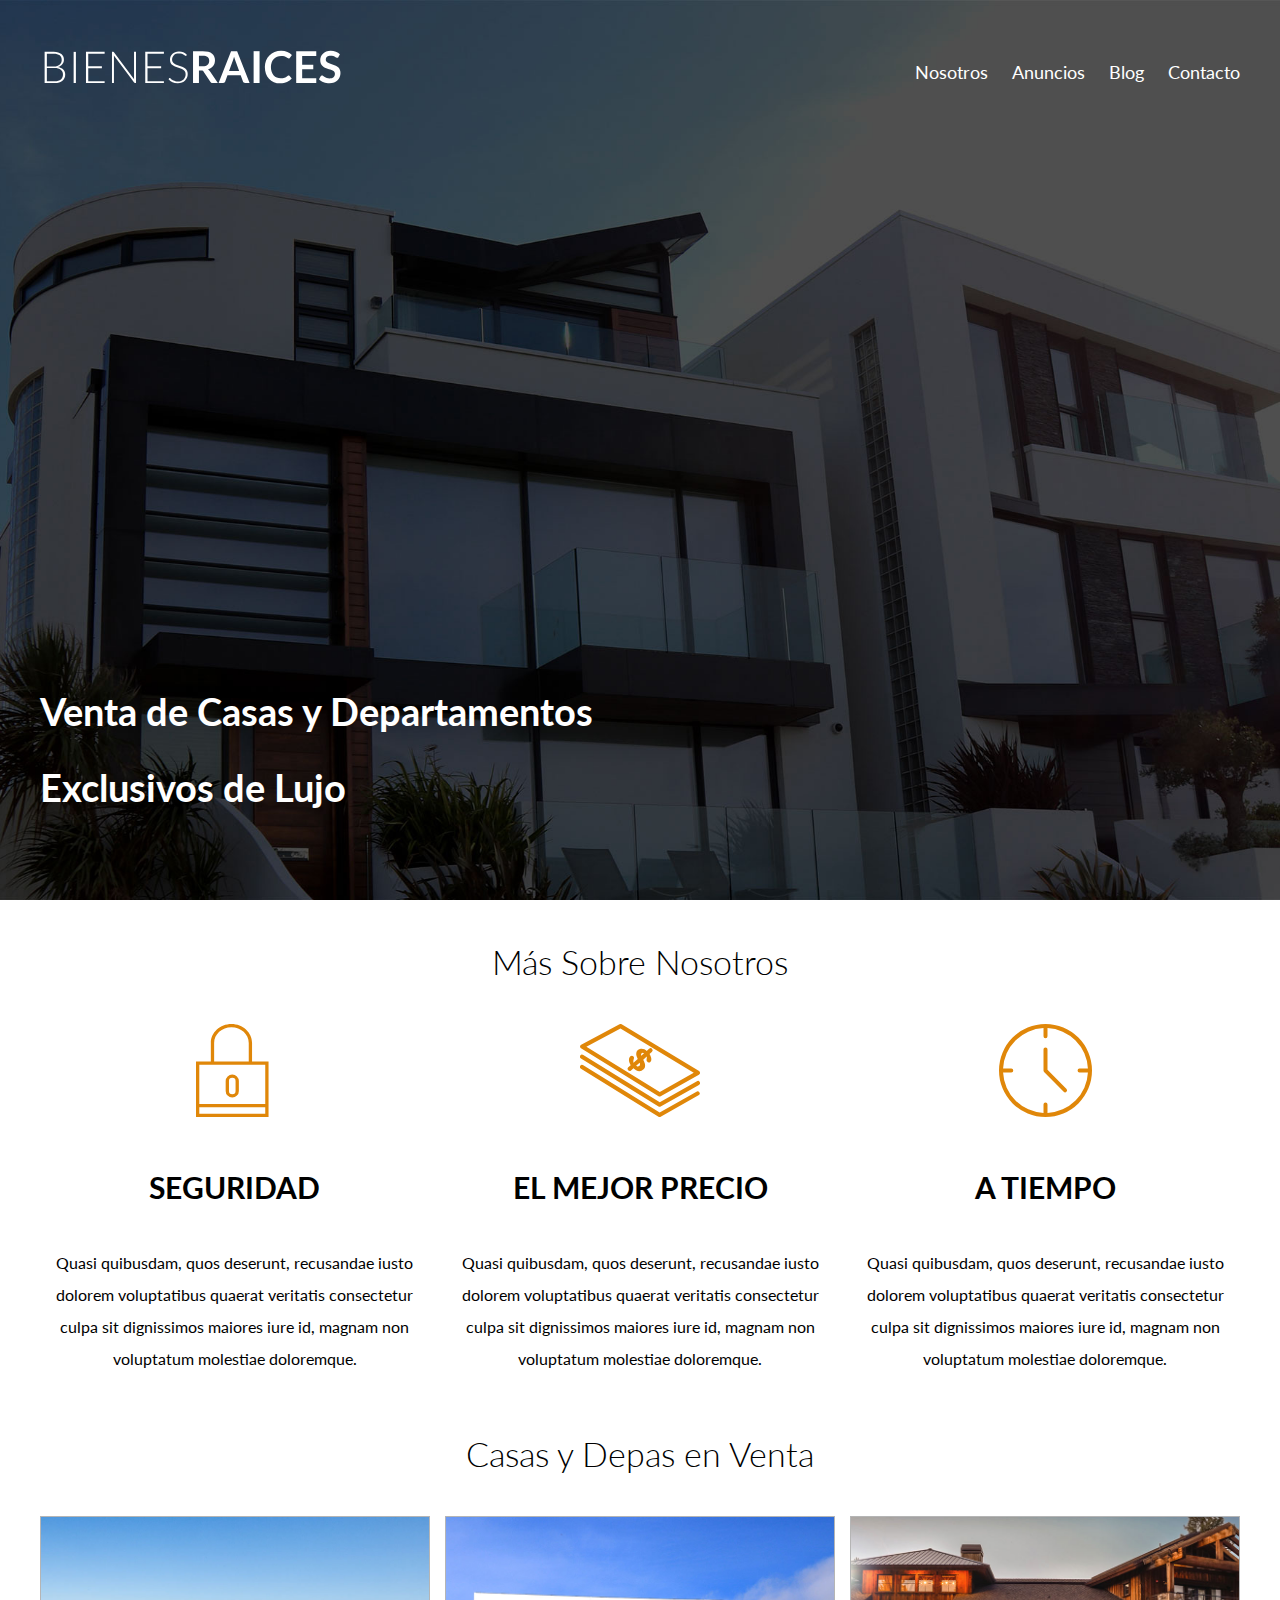
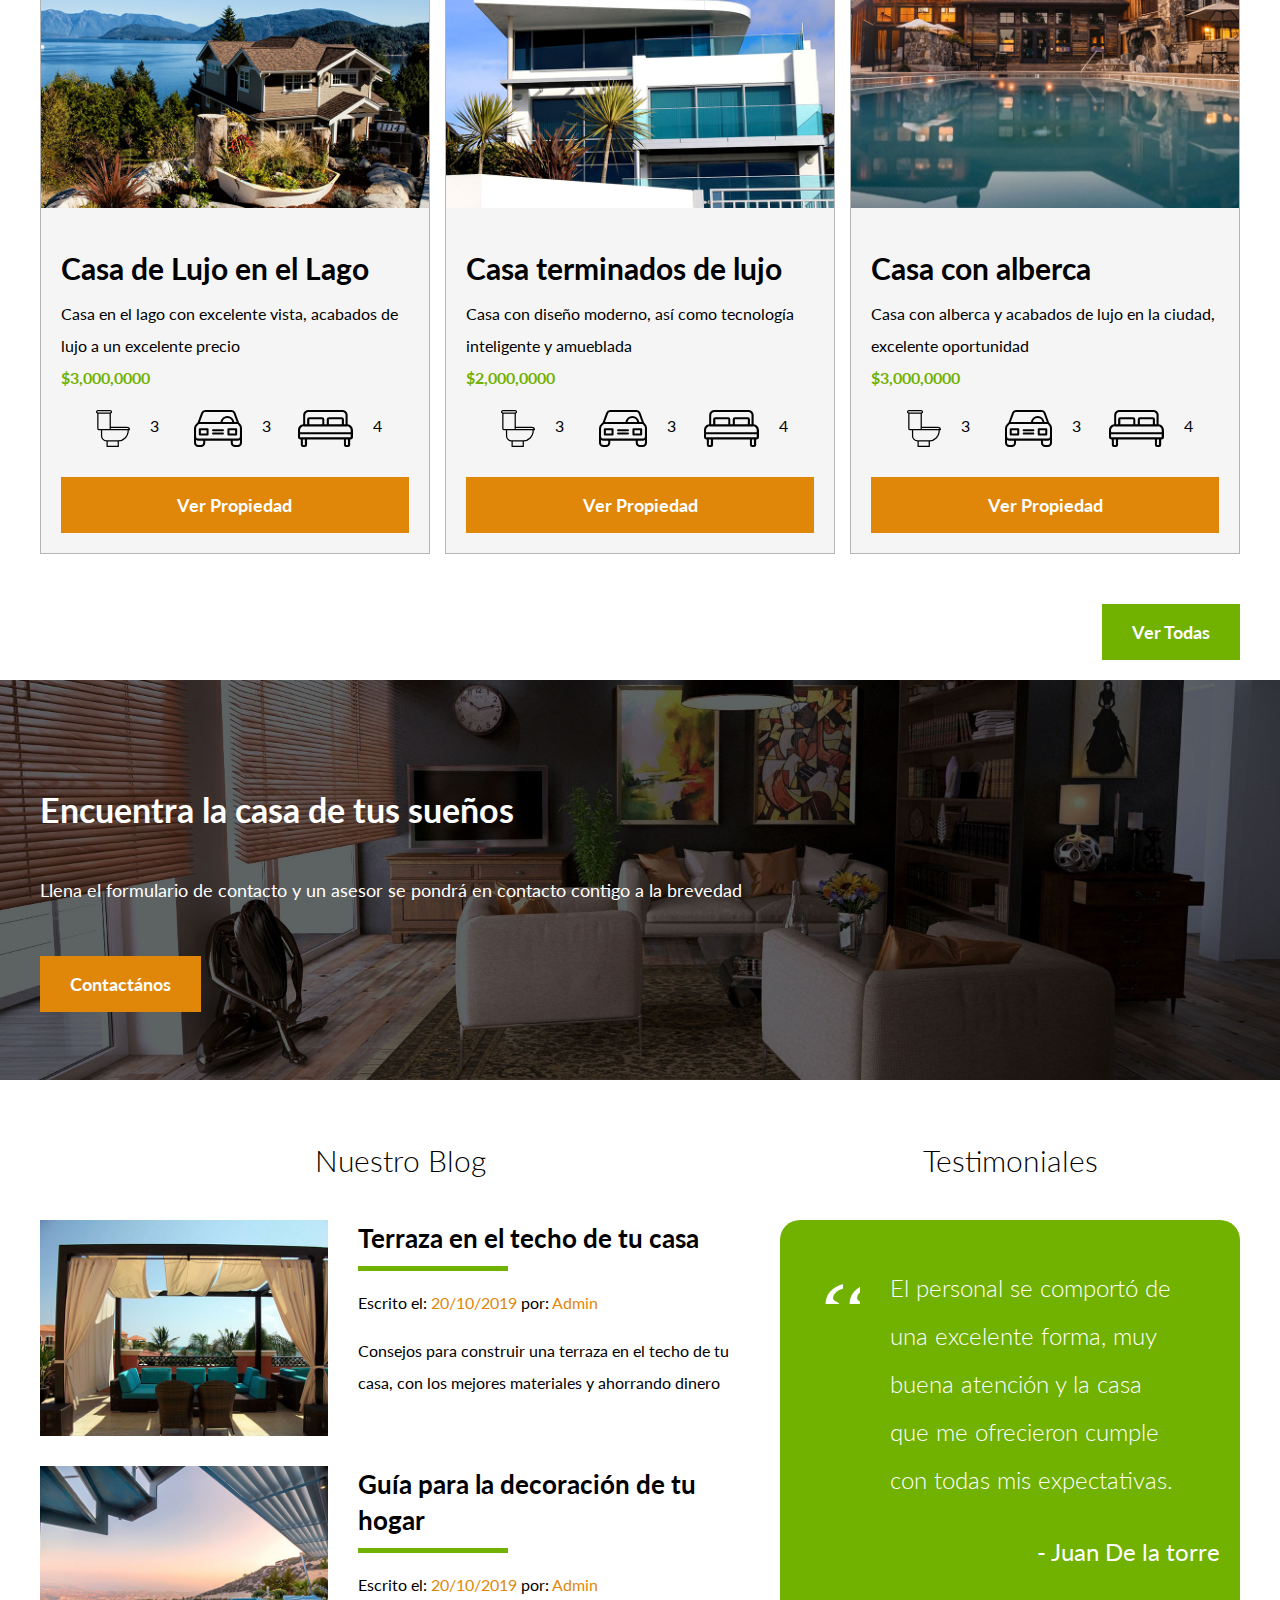
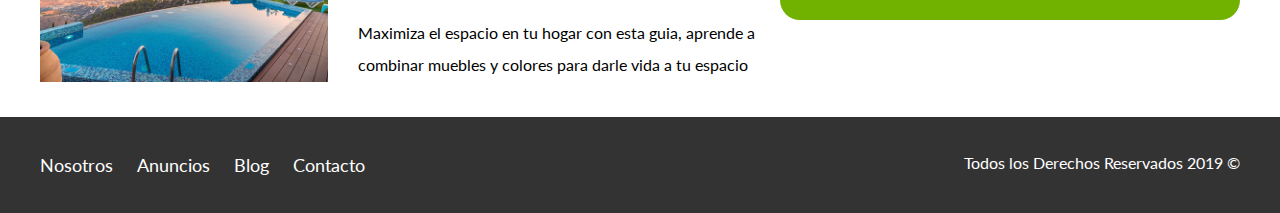
<file: index.html>
<!DOCTYPE html>
<html lang="en">
<head>
    <meta charset="UTF-8">
    <meta name="viewport" content="width=device-width, initial-scale=1.0">
    <meta http-equiv="X-UA-Compatible" content="ie=edge">
    <title>Bienes Raices</title>
    <link href="https://fonts.googleapis.com/css?family=Lato:300,400,700,900" rel="stylesheet">
    <link rel="stylesheet" href="css/normalize.css">
    <link rel="stylesheet" href="css/styles.css">
</head>
<body>

    <header class="site-header inicio">
        <div class="contenedor contenido-header">
            <div class="barra">
                <a href="/">
                    <img src="img/logo.svg" alt="Logotipo de Bienes Raices">
                </a>

                <div class="mobile-menu">
                    <a href="#navegacion">
                        <img src="img/barras.svg" alt="Icono Menu">
                    </a>
                </div>

                <nav id="navegacion" class="navegacion">
                    <a href="nosotros.html">Nosotros</a>
                    <a href="anuncios.html">Anuncios</a>
                    <a href="blog.html">Blog</a>
                    <a href="contacto.html">Contacto</a>
                </nav>
            </div>
            <h1>Venta de Casas y Departamentos Exclusivos de Lujo</h1>
        </div> <!-- contenedor -->
    </header>

    <section class="contenedor seccion">
        <h2 class="fw-300 centrar-texto">Más Sobre Nosotros</h2>

        <div class="iconos-nosotros">
            <div class="icono">
                <img src="img/icono1.svg" alt="Icono Seguridad">
                <h3>Seguridad</h3>
                <p>Quasi quibusdam, quos deserunt, recusandae iusto dolorem voluptatibus quaerat veritatis consectetur culpa sit dignissimos maiores iure id, magnam non voluptatum molestiae doloremque.</p>
            </div>

            <div class="icono">
                <img src="img/icono2.svg" alt="Icono Mejor Precio">
                <h3>El Mejor Precio</h3>
                <p>Quasi quibusdam, quos deserunt, recusandae iusto dolorem voluptatibus quaerat veritatis consectetur culpa sit dignissimos maiores iure id, magnam non voluptatum molestiae doloremque.</p>
            </div>

            <div class="icono">
                <img src="img/icono3.svg" alt="Icono a Tiempo">
                <h3>A Tiempo</h3>
                <p>Quasi quibusdam, quos deserunt, recusandae iusto dolorem voluptatibus quaerat veritatis consectetur culpa sit dignissimos maiores iure id, magnam non voluptatum molestiae doloremque.</p>
            </div>
        </div>
    </section>

    <main class="seccion contenedor">
        <h2 class="fw-300 centrar-texto">Casas y Depas en Venta</h2>

        <div class="contenedor-anuncios">
            <div class="anuncio">
                <img src="img/anuncio1.jpg" alt="Anuncio casa en el lago">
                <div class="contenido-anuncio">
                    <h3>Casa de Lujo en el Lago</h3>
                    <p>Casa en el lago con excelente vista, acabados de lujo a un excelente precio</p>
                    <p class="precio">$3,000,0000</p>

                    <ul class="iconos-caracteristicas">
                        <li>
                            <img src="img/icono_wc.svg" alt="icono wc">
                            <p>3</p>
                        </li>
                        <li>
                            <img src="img/icono_estacionamiento.svg" alt="icono autos">
                            <p>3</p>
                        </li>
                        <li>
                            <img src="img/icono_dormitorio.svg" alt="icono habitaciones">
                            <p>4</p>
                        </li>
                    </ul>


                    <a href="anuncio.html" class="boton boton-amarillo d-block">Ver Propiedad</a>
                </div>
            </div>

            <div class="anuncio">
                <img src="img/anuncio2.jpg" alt="Anuncio casa de lujo">
                <div class="contenido-anuncio">
                    <h3>Casa terminados de lujo</h3>
                    <p>Casa con diseño moderno, así como tecnología inteligente y amueblada</p>
                    <p class="precio">$2,000,0000</p>
                    <ul class="iconos-caracteristicas">
                        <li>
                            <img src="img/icono_wc.svg" alt="icono wc">
                            <p>3</p>
                        </li>
                        <li>
                            <img src="img/icono_estacionamiento.svg" alt="icono autos">
                            <p>3</p>
                        </li>
                        <li>
                            <img src="img/icono_dormitorio.svg" alt="icono habitaciones">
                            <p>4</p>
                        </li>
                    </ul>

                    <a href="anuncio.html" class="boton boton-amarillo d-block">Ver Propiedad</a>
                </div>
            </div>

            <div class="anuncio">
                <img src="img/anuncio3.jpg" alt="Anuncio casa con alberca">
                <div class="contenido-anuncio">
                    <h3>Casa con alberca</h3>
                    <p>Casa con alberca y acabados de lujo en la ciudad, excelente oportunidad</p>
                    <p class="precio">$3,000,0000</p>
                    <ul class="iconos-caracteristicas">
                        <li>
                            <img src="img/icono_wc.svg" alt="icono wc">
                            <p>3</p>
                        </li>
                        <li>
                            <img src="img/icono_estacionamiento.svg" alt="icono autos">
                            <p>3</p>
                        </li>
                        <li>
                            <img src="img/icono_dormitorio.svg" alt="icono habitaciones">
                            <p>4</p>
                        </li>
                    </ul>

                    <a href="anuncio.html" class="boton boton-amarillo d-block">Ver Propiedad</a>
                </div>
            </div>
        </div>

        <div class="ver-todas">
            <a href="anuncios.html" class="boton boton-verde">Ver Todas</a>
        </div>
    </main>

    <section class="imagen-contacto">
        <div class="contenedor contenido-contacto">
            <h2>Encuentra la casa de tus sueños</h2>
            <p>Llena el formulario de contacto y un asesor se pondrá en contacto contigo a la brevedad</p>
            <a href="contacto.html" class="boton boton-amarillo">Contactános</a>
        </div>
    </section>

    <div class="seccion-inferior contenedor seccion">
        <section class="blog">
            <h3 class="centrar-texto fw-300">Nuestro Blog</h3>

            <article class="entrada-blog">
                <div class="imagen">
                    <img src="img/blog1.jpg" alt="Entrada de blog">
                </div>
                <div class="texto-entrada">
                    <a href="entrada.html">
                        <h4>Terraza  en el techo de tu casa</h4>
                    </a>
                    <p>Escrito el: <span> 20/10/2019 </span> por: <span> Admin </span> </p>
                    <p>Consejos para construir una terraza en el techo de tu casa, con los mejores materiales y ahorrando dinero</p>
                </div>
            </article>

            <article class="entrada-blog">
                <div class="imagen">
                    <img src="img/blog2.jpg" alt="Entrada de blog">
                </div>
                <div class="texto-entrada">
                    <a href="entrada.html">
                        <h4>Guía para la decoración de tu hogar</h4>
                    </a>
                    <p>Escrito el: <span> 20/10/2019 </span> por: <span> Admin </span> </p>
                    <p>Maximiza el espacio en tu hogar con esta guia, aprende a combinar muebles y colores para darle vida a tu espacio</p>
                </div>
            </article>
        </section>

        <section class="testimoniales">
            <h3 class="centrar-texto fw-300">Testimoniales</h3>
            <div class="testimonial">
                
                <blockquote>
                    El personal se comportó de una excelente forma, muy buena atención y la casa que me ofrecieron cumple con todas mis expectativas.
                </blockquote>
                <p>- Juan De la torre</p>
            </div>
        </section>

    </div>

    <footer class="site-footer seccion">
        <div class="contenedor contenedor-footer">
            <nav class="navegacion">
                <a href="nosotros.html">Nosotros</a>
                <a href="anuncios.html">Anuncios</a>
                <a href="blog.html">Blog</a>
                <a href="contacto.html">Contacto</a>
            </nav>
            <p class="copyright">Todos los Derechos Reservados 2019 &copy; </p>
        </div>
    </footer>
</body>
</html>
</file>
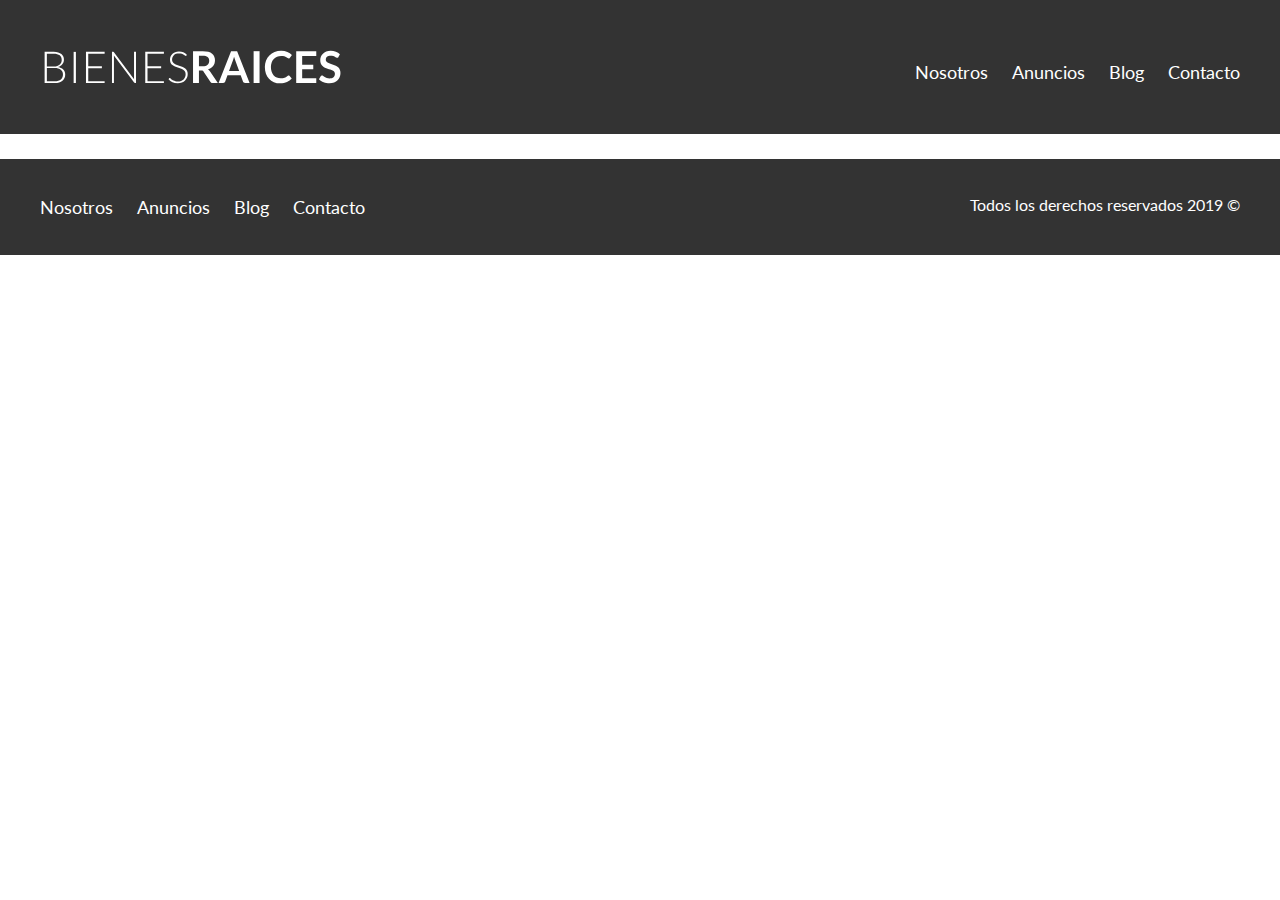
<file: anuncio.html>
<!DOCTYPE html>
<html lang="es">

<head>
    <meta charset="UTF-8">
    <meta name="viewport" content="width=device-width, initial-scale=1.0">
    <meta http-equiv="X-UA-Compatible" content="ie=edge">
    <title>Bienes Raices</title>
    <link href="https://fonts.googleapis.com/css?family=Lato:300,400,700,900" rel="stylesheet">
    <link rel="stylesheet" href="css/normalize.css">
    <link rel="stylesheet" href="css/style.css">
</head>

<body>

    <header class="site-header">
        <div class="contenedor contenido-header">
            <div class="barra">
                <a href="/">
                    <img src="img/logo.svg" alt="logo">
                </a>
                <nav class="navegacion">
                    <a href="nosotros.html">Nosotros</a>
                    <a href="anuncios.html">Anuncios</a>
                    <a href="blog.html">Blog</a>
                    <a href="contacto.html">Contacto</a>
                </nav>
            </div>
         
        </div>
        <!--contenedor-->
    </header>

    <h1 class="fw-300 centrar-texto"></h1>

    <footer class="site-footer seccion">
        <div class="contenedor contenedor-footer">
            <nav class="navegacion">
                <a href="nosotros.html">Nosotros</a>
                <a href="anuncios.html">Anuncios</a>
                <a href="blog.html">Blog</a>
                <a href="contacto.html">Contacto</a>
            </nav>
            <p class="copyright">Todos los derechos reservados 2019 &copy; </p>
        </div>
    </footer>


    
</body>

</html>
</file>
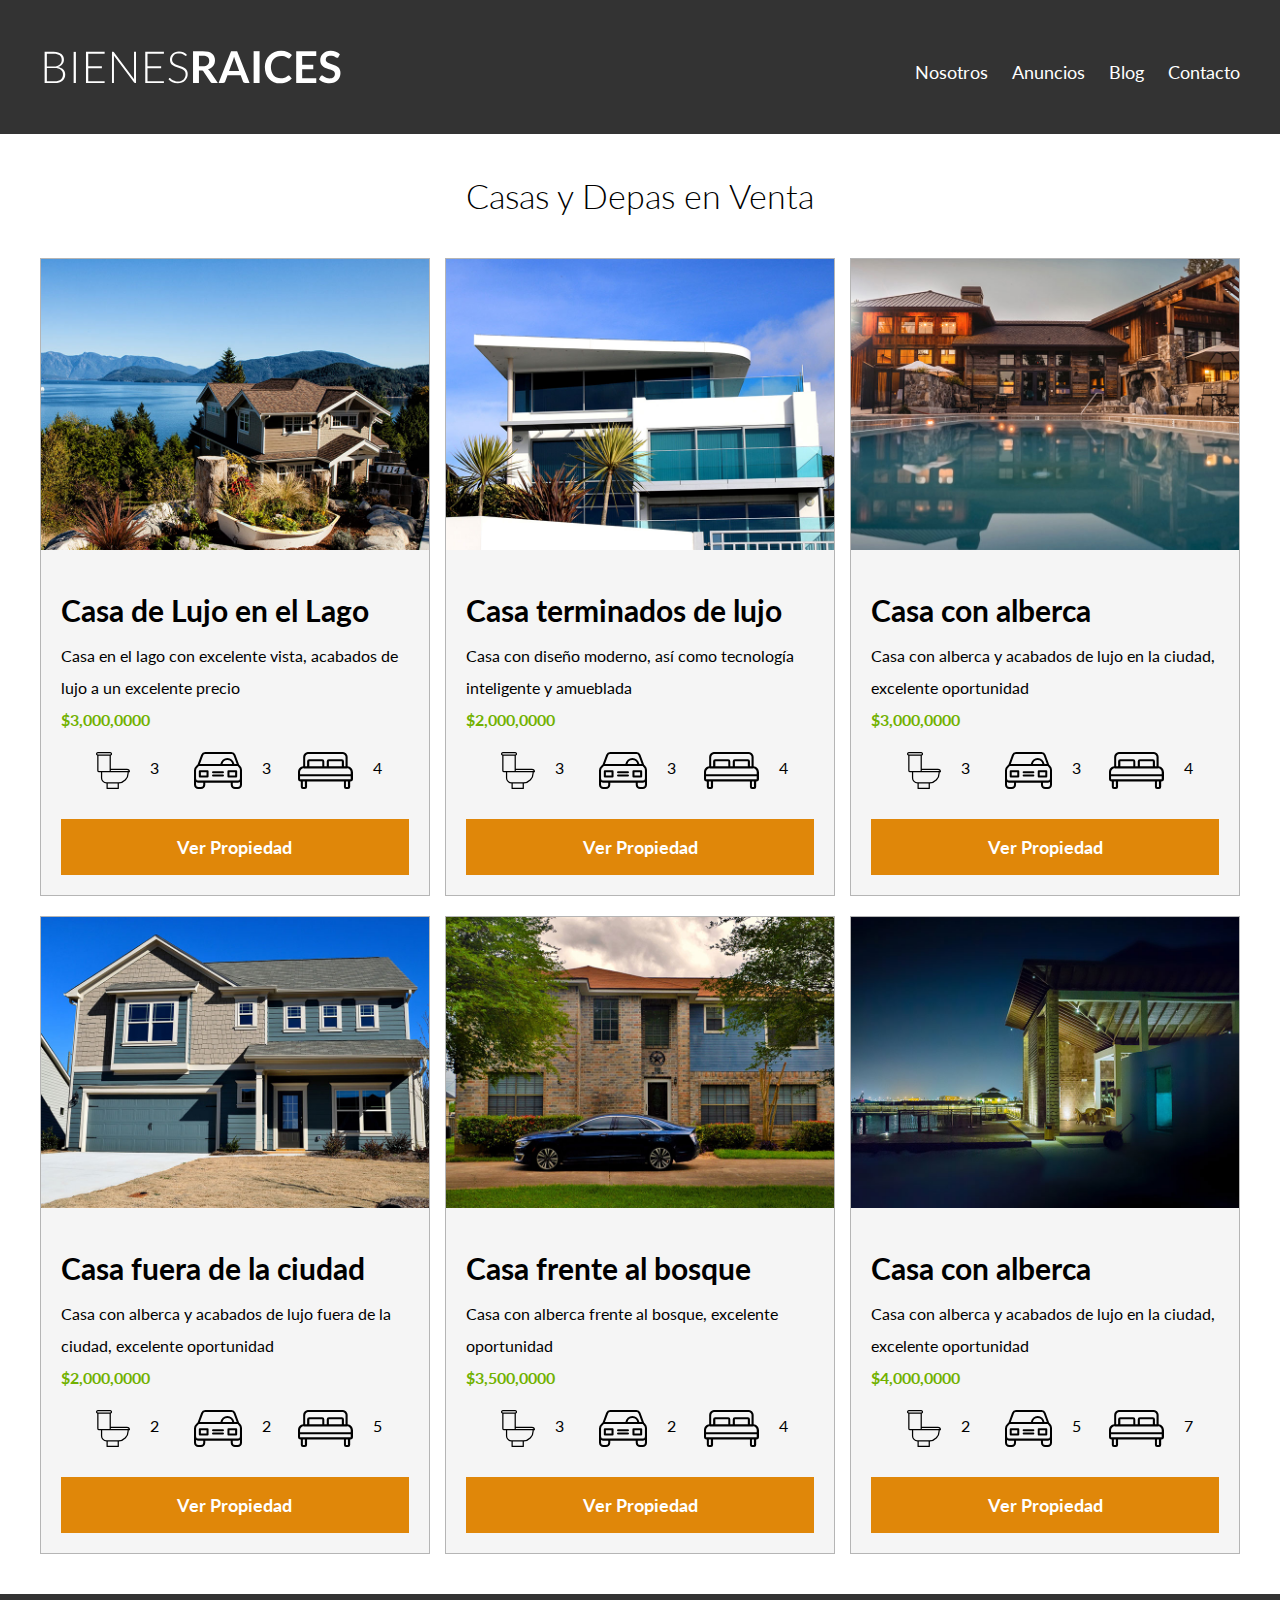
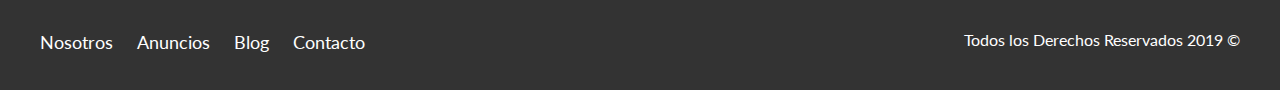
<file: anuncios.html>
<!DOCTYPE html>
<html lang="en">
<head>
    <meta charset="UTF-8">
    <meta name="viewport" content="width=device-width, initial-scale=1.0">
    <meta http-equiv="X-UA-Compatible" content="ie=edge">
    <title>Bienes Raices</title>
    <link href="https://fonts.googleapis.com/css?family=Lato:300,400,700,900" rel="stylesheet">
    <link rel="stylesheet" href="css/normalize.css">
    <link rel="stylesheet" href="css/styles.css">
</head>
<body>

    <header class="site-header">
        <div class="contenedor contenido-header">
            <div class="barra">
                <a href="/">
                    <img src="img/logo.svg" alt="Logotipo de Bienes Raices">
                </a>
                <div class="mobile-menu">
                    <a href="#navegacion">
                        <img src="img/barras.svg" alt="Icono Menu">
                    </a>
                </div>

                <nav id="navegacion" class="navegacion">
                    <a href="nosotros.html">Nosotros</a>
                    <a href="anuncios.html">Anuncios</a>
                    <a href="blog.html">Blog</a>
                    <a href="contacto.html">Contacto</a>
                </nav>
            </div>
        </div> <!-- contenedor -->
    </header>

    <main class="seccion contenedor">
        <h2 class="fw-300 centrar-texto">Casas y Depas en Venta</h2>

        <div class="contenedor-anuncios">
            <div class="anuncio">
                <img src="img/anuncio1.jpg" alt="Anuncio casa en el lago">
                <div class="contenido-anuncio">
                    <h3>Casa de Lujo en el Lago</h3>
                    <p>Casa en el lago con excelente vista, acabados de lujo a un excelente precio</p>
                    <p class="precio">$3,000,0000</p>

                    <ul class="iconos-caracteristicas">
                        <li>
                            <img src="img/icono_wc.svg" alt="icono wc">
                            <p>3</p>
                        </li>
                        <li>
                            <img src="img/icono_estacionamiento.svg" alt="icono autos">
                            <p>3</p>
                        </li>
                        <li>
                            <img src="img/icono_dormitorio.svg" alt="icono habitaciones">
                            <p>4</p>
                        </li>
                    </ul>


                    <a href="anuncio.html" class="boton boton-amarillo d-block">Ver Propiedad</a>
                </div>
            </div>

            <div class="anuncio">
                <img src="img/anuncio2.jpg" alt="Anuncio casa de lujo">
                <div class="contenido-anuncio">
                    <h3>Casa terminados de lujo</h3>
                    <p>Casa con diseño moderno, así como tecnología inteligente y amueblada</p>
                    <p class="precio">$2,000,0000</p>
                    <ul class="iconos-caracteristicas">
                        <li>
                            <img src="img/icono_wc.svg" alt="icono wc">
                            <p>3</p>
                        </li>
                        <li>
                            <img src="img/icono_estacionamiento.svg" alt="icono autos">
                            <p>3</p>
                        </li>
                        <li>
                            <img src="img/icono_dormitorio.svg" alt="icono habitaciones">
                            <p>4</p>
                        </li>
                    </ul>

                    <a href="anuncio.html" class="boton boton-amarillo d-block">Ver Propiedad</a>
                </div>
            </div>

            <div class="anuncio">
                <img src="img/anuncio3.jpg" alt="Anuncio casa con alberca">
                <div class="contenido-anuncio">
                    <h3>Casa con alberca</h3>
                    <p>Casa con alberca y acabados de lujo en la ciudad, excelente oportunidad</p>
                    <p class="precio">$3,000,0000</p>
                    <ul class="iconos-caracteristicas">
                        <li>
                            <img src="img/icono_wc.svg" alt="icono wc">
                            <p>3</p>
                        </li>
                        <li>
                            <img src="img/icono_estacionamiento.svg" alt="icono autos">
                            <p>3</p>
                        </li>
                        <li>
                            <img src="img/icono_dormitorio.svg" alt="icono habitaciones">
                            <p>4</p>
                        </li>
                    </ul>

                    <a href="anuncio.html" class="boton boton-amarillo d-block">Ver Propiedad</a>
                </div><!--contenido anuncio-->
            </div> <!--anuncio-->

            <div class="anuncio">
                <img src="img/anuncio4.jpg" alt="Anuncio casa de lujo">
                <div class="contenido-anuncio">
                    <h3>Casa fuera de la ciudad</h3>
                    <p>Casa con alberca y acabados de lujo fuera de la ciudad, excelente oportunidad</p>
                    <p class="precio">$2,000,0000</p>
                    <ul class="iconos-caracteristicas">
                        <li>
                            <img src="img/icono_wc.svg" alt="icono wc">
                            <p>2</p>
                        </li>
                        <li>
                            <img src="img/icono_estacionamiento.svg" alt="icono autos">
                            <p>2</p>
                        </li>
                        <li>
                            <img src="img/icono_dormitorio.svg" alt="icono habitaciones">
                            <p>5</p>
                        </li>
                    </ul>

                    <a href="anuncio.html" class="boton boton-amarillo d-block">Ver Propiedad</a>
                </div><!--contenido anuncio-->
            </div> <!--anuncio-->
        
            <div class="anuncio">
                <img src="img/anuncio5.jpg" alt="Anuncio casa con alberca">
                <div class="contenido-anuncio">
                    <h3>Casa frente al bosque</h3>
                    <p>Casa con alberca frente al bosque, excelente oportunidad</p>
                    <p class="precio">$3,500,0000</p>
                    <ul class="iconos-caracteristicas">
                        <li>
                            <img src="img/icono_wc.svg" alt="icono wc">
                            <p>3</p>
                        </li>
                        <li>
                            <img src="img/icono_estacionamiento.svg" alt="icono autos">
                            <p>2</p>
                        </li>
                        <li>
                            <img src="img/icono_dormitorio.svg" alt="icono habitaciones">
                            <p>4</p>
                        </li>
                    </ul>

                    <a href="anuncio.html" class="boton boton-amarillo d-block">Ver Propiedad</a>
                </div><!--contenido anuncio-->
            </div> <!--anuncio-->

            <div class="anuncio">
                <img src="img/anuncio6.jpg" alt="Anuncio casa con alberca">
                <div class="contenido-anuncio">
                    <h3>Casa con alberca</h3>
                    <p>Casa con alberca y acabados de lujo en la ciudad, excelente oportunidad</p>
                    <p class="precio">$4,000,0000</p>
                    <ul class="iconos-caracteristicas">
                        <li>
                            <img src="img/icono_wc.svg" alt="icono wc">
                            <p>2</p>
                        </li>
                        <li>
                            <img src="img/icono_estacionamiento.svg" alt="icono autos">
                            <p>5</p>
                        </li>
                        <li>
                            <img src="img/icono_dormitorio.svg" alt="icono habitaciones">
                            <p>7</p>
                        </li>
                    </ul>

                    <a href="anuncio.html" class="boton boton-amarillo d-block">Ver Propiedad</a>
                </div><!--contenido anuncio-->
            </div> <!--anuncio-->
        </div>
    </main>

    <footer class="site-footer seccion">
        <div class="contenedor contenedor-footer">
            <nav class="navegacion">
                <a href="nosotros.html">Nosotros</a>
                <a href="anuncios.html">Anuncios</a>
                <a href="blog.html">Blog</a>
                <a href="contacto.html">Contacto</a>
            </nav>
            <p class="copyright">Todos los Derechos Reservados 2019 &copy; </p>
        </div>
    </footer>
</body>
</html>
</file>
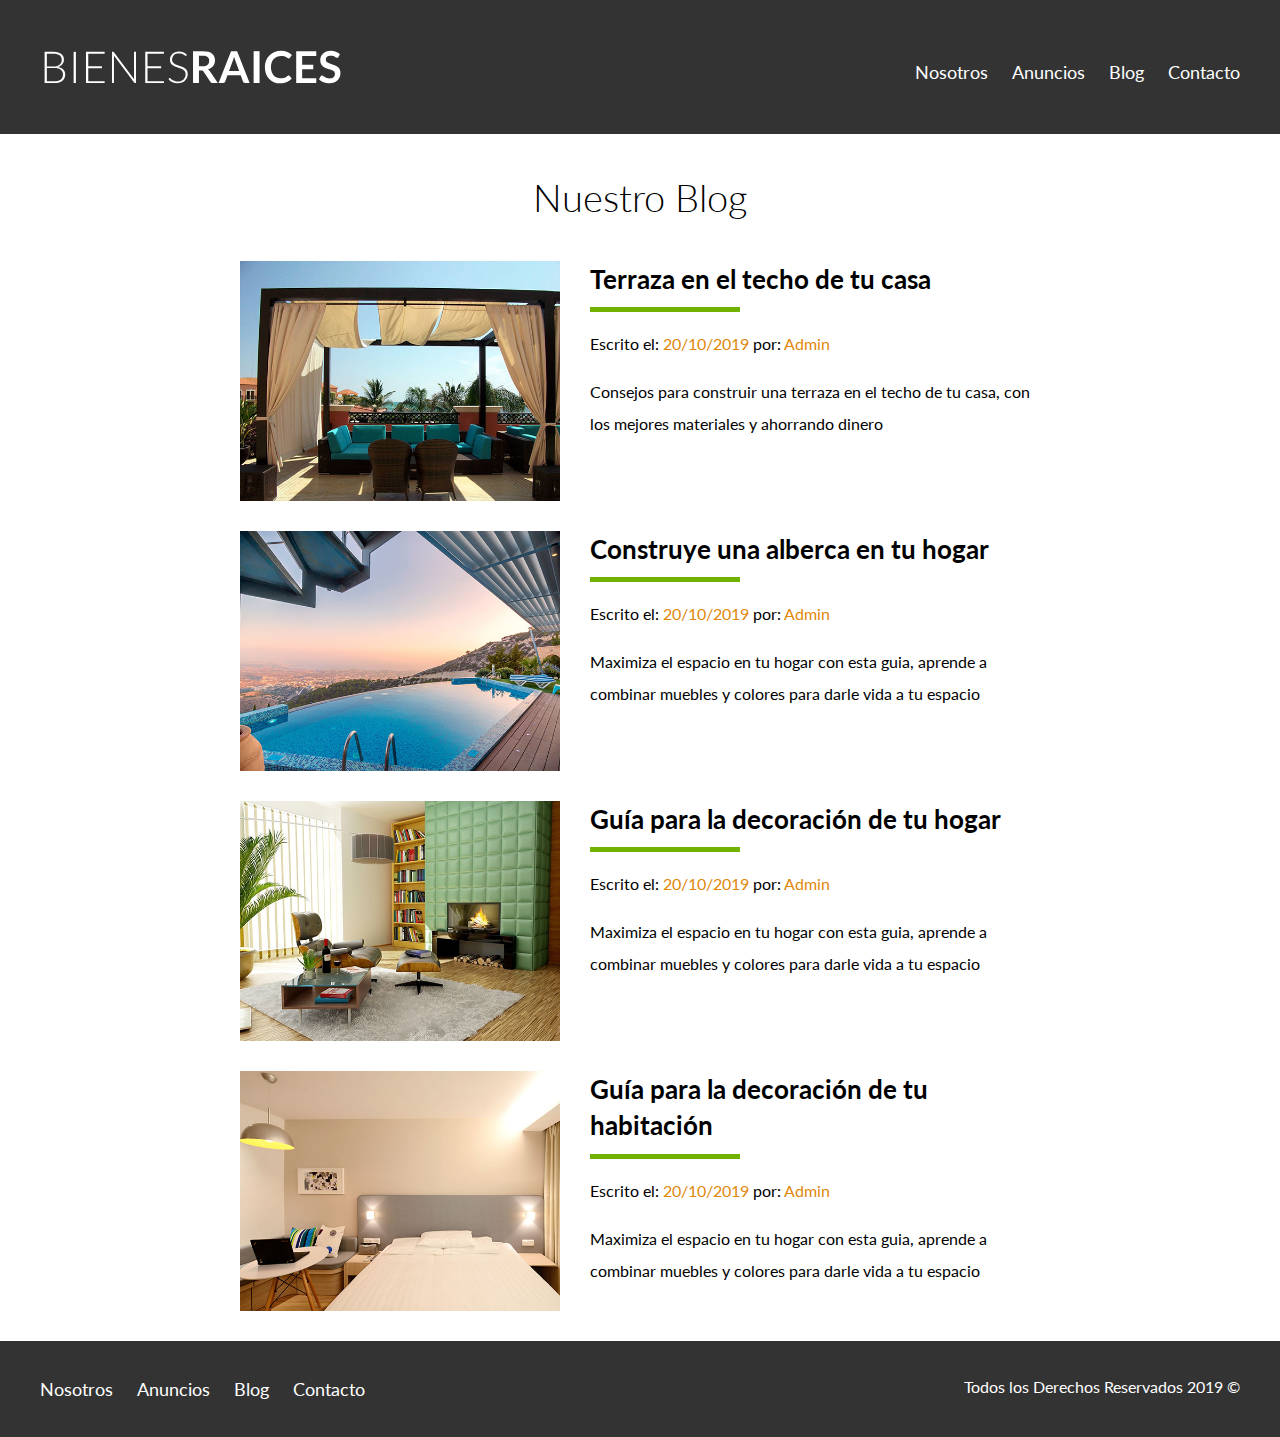
<file: blog.html>
<!DOCTYPE html>
<html lang="en">
<head>
    <meta charset="UTF-8">
    <meta name="viewport" content="width=device-width, initial-scale=1.0">
    <meta http-equiv="X-UA-Compatible" content="ie=edge">
    <title>Bienes Raices</title>
    <link href="https://fonts.googleapis.com/css?family=Lato:300,400,700,900" rel="stylesheet">
    <link rel="stylesheet" href="css/normalize.css">
    <link rel="stylesheet" href="css/styles.css">
</head>
<body>

    <header class="site-header">
        <div class="contenedor contenido-header">
            <div class="barra">
                <a href="/">
                    <img src="img/logo.svg" alt="Logotipo de Bienes Raices">
                </a>
                <div class="mobile-menu">
                    <a href="#navegacion">
                        <img src="img/barras.svg" alt="Icono Menu">
                    </a>
                </div>

                <nav id="navegacion" class="navegacion">
                    <a href="nosotros.html">Nosotros</a>
                    <a href="anuncios.html">Anuncios</a>
                    <a href="blog.html">Blog</a>
                    <a href="contacto.html">Contacto</a>
                </nav>
            </div>
        </div> <!-- contenedor -->
    </header>

    

    <main class="contenedor seccion contenido-centrado">
        <h1 class="fw-300 centrar-texto">Nuestro Blog</h1>

        <article class="entrada-blog">
            <div class="imagen">
                <img src="img/blog1.jpg" alt="Entrada de blog">
            </div>
            <div class="texto-entrada">
                <a href="entrada.html">
                    <h4>Terraza  en el techo de tu casa</h4>
                </a>
                <p>Escrito el: <span> 20/10/2019 </span> por: <span> Admin </span> </p>
                <p>Consejos para construir una terraza en el techo de tu casa, con los mejores materiales y ahorrando dinero</p>
            </div>
        </article>

        <article class="entrada-blog">
            <div class="imagen">
                <img src="img/blog2.jpg" alt="Entrada de blog">
            </div>
            <div class="texto-entrada">
                <a href="entrada.html">
                    <h4>Construye una alberca en tu hogar</h4>
                </a>
                <p>Escrito el: <span> 20/10/2019 </span> por: <span> Admin </span> </p>
                <p>Maximiza el espacio en tu hogar con esta guia, aprende a combinar muebles y colores para darle vida a tu espacio</p>
            </div>
        </article>

        <article class="entrada-blog">
            <div class="imagen">
                <img src="img/blog3.jpg" alt="Entrada de blog">
            </div>
            <div class="texto-entrada">
                <a href="entrada.html">
                    <h4>Guía para la decoración de tu hogar</h4>
                </a>
                <p>Escrito el: <span> 20/10/2019 </span> por: <span> Admin </span> </p>
                <p>Maximiza el espacio en tu hogar con esta guia, aprende a combinar muebles y colores para darle vida a tu espacio</p>
            </div>
        </article>

        <article class="entrada-blog">
            <div class="imagen">
                <img src="img/blog4.jpg" alt="Entrada de blog">
            </div>
            <div class="texto-entrada">
                <a href="entrada.html">
                    <h4>Guía para la decoración de tu habitación</h4>
                </a>
                <p>Escrito el: <span> 20/10/2019 </span> por: <span> Admin </span> </p>
                <p>Maximiza el espacio en tu hogar con esta guia, aprende a combinar muebles y colores para darle vida a tu espacio</p>
            </div>
        </article>
    </main>

    <footer class="site-footer seccion">
        <div class="contenedor contenedor-footer">
            <nav class="navegacion">
                <a href="nosotros.html">Nosotros</a>
                <a href="anuncios.html">Anuncios</a>
                <a href="blog.html">Blog</a>
                <a href="contacto.html">Contacto</a>
            </nav>
            <p class="copyright">Todos los Derechos Reservados 2019 &copy; </p>
        </div>
    </footer>
</body>
</html>
</file>
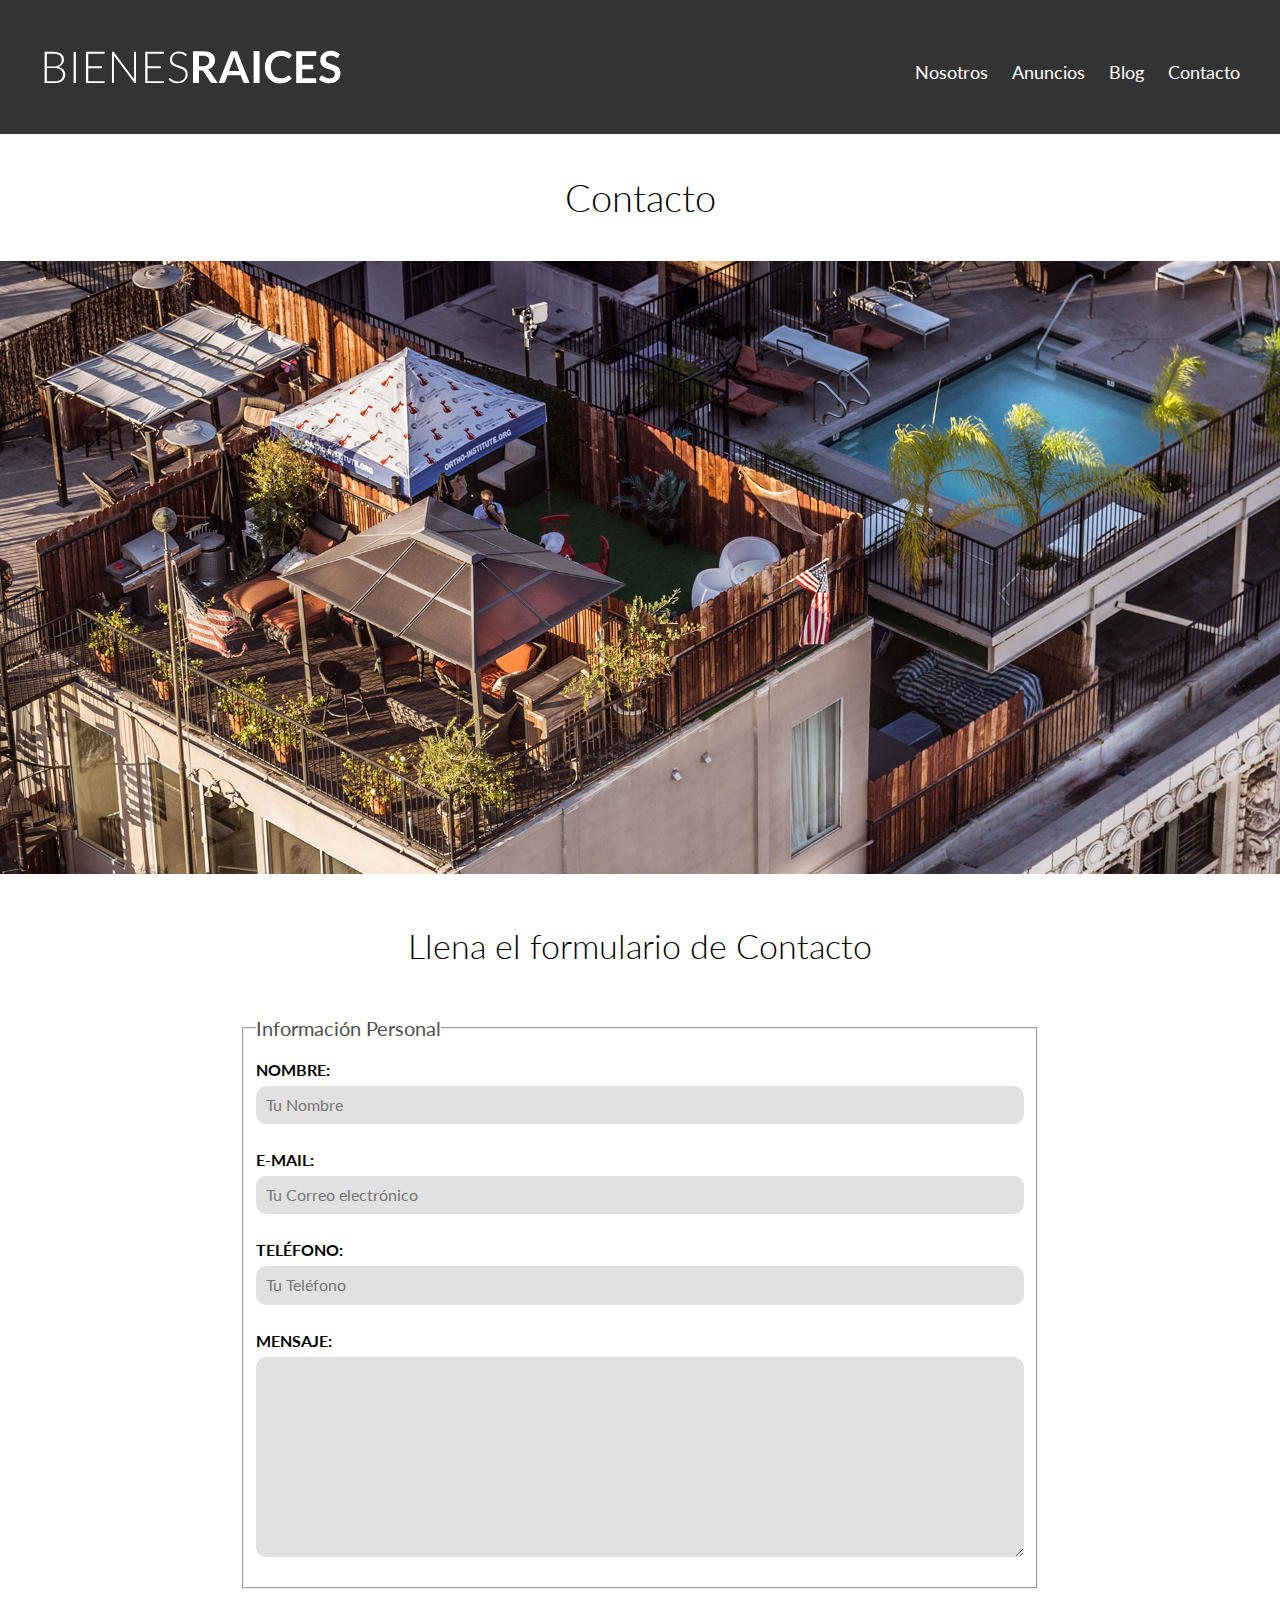
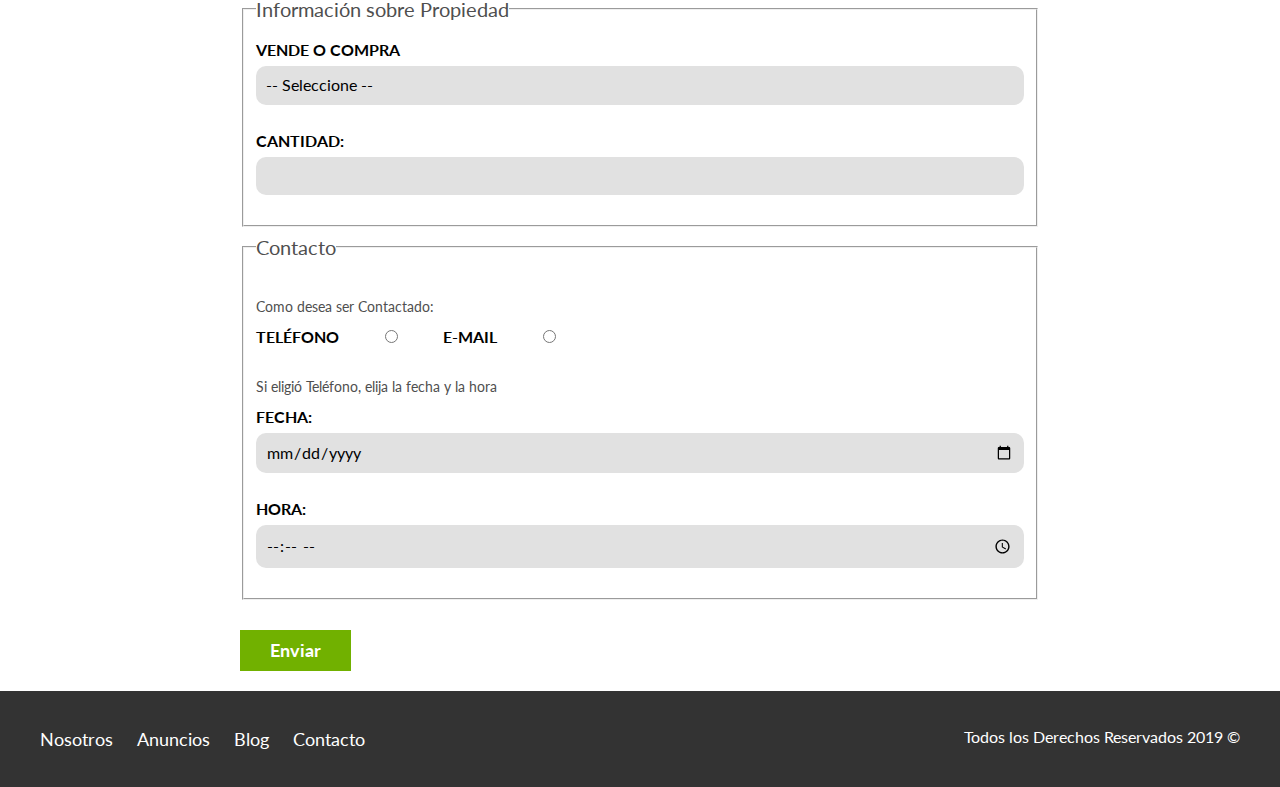
<file: contacto.html>
<!DOCTYPE html>
<html lang="en">
<head>
    <meta charset="UTF-8">
    <meta name="viewport" content="width=device-width, initial-scale=1.0">
    <meta http-equiv="X-UA-Compatible" content="ie=edge">
    <title>Bienes Raices</title>
    <link href="https://fonts.googleapis.com/css?family=Lato:300,400,700,900" rel="stylesheet">
    <link rel="stylesheet" href="css/normalize.css">
    <link rel="stylesheet" href="css/styles.css">
</head>
<body>

    <header class="site-header">
        <div class="contenedor contenido-header">
            <div class="barra">
                <a href="/">
                    <img src="img/logo.svg" alt="Logotipo de Bienes Raices">
                </a>
                <div class="mobile-menu">
                    <a href="#navegacion">
                        <img src="img/barras.svg" alt="Icono Menu">
                    </a>
                </div>

                <nav id="navegacion" class="navegacion">
                    <a href="nosotros.html">Nosotros</a>
                    <a href="anuncios.html">Anuncios</a>
                    <a href="blog.html">Blog</a>
                    <a href="contacto.html">Contacto</a>
                </nav>
            </div>
        </div> <!-- contenedor -->
    </header>

    <h1 class="fw-300 centrar-texto">Contacto</h1>
    <img src="img/destacada3.jpg" alt="Imagen Principal">

    <main class="contenedor seccion contenido-centrado">
        <h2 class="fw-300 centrar-texto">Llena el formulario de Contacto</h2>

        <form class="contacto" action="">
            <fieldset>
                <legend>Información Personal</legend>
                <label for="nombre">Nombre:</label>
                <input type="text" id="nombre" placeholder="Tu Nombre">

                <label for="email">E-mail: </label>
                <input type="email" id="email" placeholder="Tu Correo electrónico" required>

                <label for="telefono">Teléfono:</label>
                <input type="tel" id="telefono" placeholder="Tu Teléfono" required>

                <label for="mensaje">Mensaje: </label>
                <textarea  id="mensaje"></textarea>

            </fieldset>
                

            <fieldset>
                <legend>Información sobre Propiedad</legend>
                <label for="opciones">Vende o Compra</label>
                <select id="opciones">
                    <option value="" disabled selected>-- Seleccione --</option>
                    <option value="Compra">Compra</option>
                    <option value="Vende">Vende</option>
                </select>

                <label for="cantidad">Cantidad:</label>
                <input type="number" min="0" max="100" step="5">
            </fieldset>

            <fieldset>
                <legend>Contacto</legend>

                <p>Como desea ser Contactado:</p>

                <div class="forma-contacto">
                    <label for="telefono">Teléfono</label>
                    <input type="radio" name="contacto" value="telefono" id="telefono">

                    <label for="correo">E-mail</label>
                    <input type="radio" name="contacto" value="correo" id="correo">
                </div>

                <p>Si eligió Teléfono, elija la fecha y la hora</p>
                <label for="fecha">Fecha:</label>
                <input type="date" id="fecha">

                <label for="hora">Hora:</label>
                <input type="time" id="hora" min="09:00" max="18:00">

     
            </fieldset>

            <input type="submit" value="Enviar" class="boton boton-verde">

        </form>
    </main>

    <footer class="site-footer seccion">
        <div class="contenedor contenedor-footer">
            <nav class="navegacion">
                <a href="nosotros.html">Nosotros</a>
                <a href="anuncios.html">Anuncios</a>
                <a href="blog.html">Blog</a>
                <a href="contacto.html">Contacto</a>
            </nav>
            <p class="copyright">Todos los Derechos Reservados 2019 &copy; </p>
        </div>
    </footer>
</body>
</html>
</file>
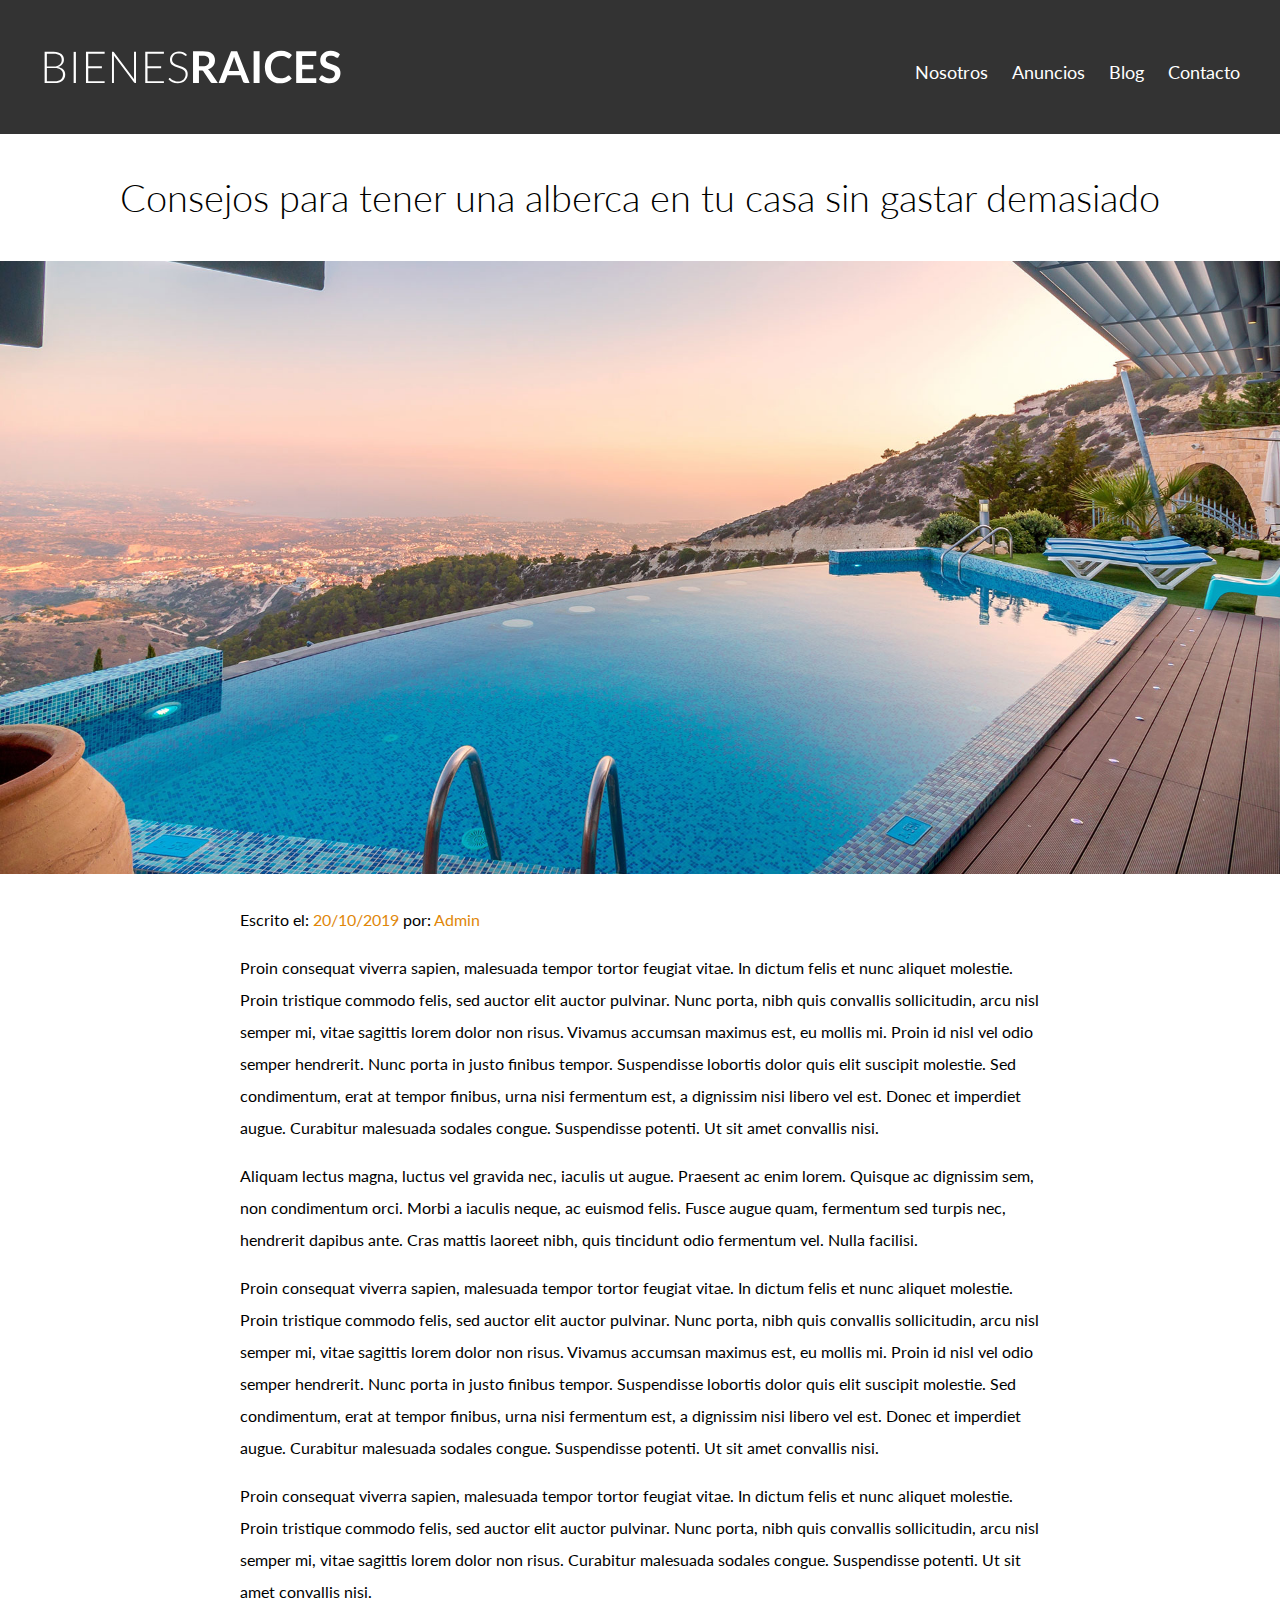
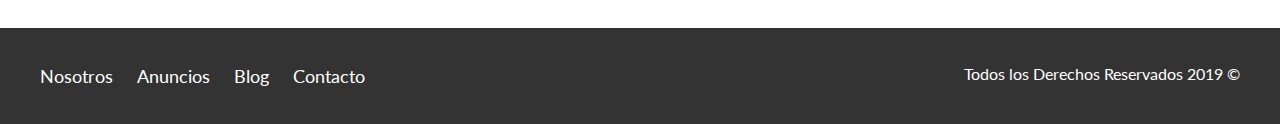
<file: entrada.html>
<!DOCTYPE html>
<html lang="en">
<head>
    <meta charset="UTF-8">
    <meta name="viewport" content="width=device-width, initial-scale=1.0">
    <meta http-equiv="X-UA-Compatible" content="ie=edge">
    <title>Bienes Raices</title>
    <link href="https://fonts.googleapis.com/css?family=Lato:300,400,700,900" rel="stylesheet">
    <link rel="stylesheet" href="css/normalize.css">
    <link rel="stylesheet" href="css/styles.css">
</head>
<body>

    <header class="site-header">
        <div class="contenedor contenido-header">
            <div class="barra">
                <a href="/">
                    <img src="img/logo.svg" alt="Logotipo de Bienes Raices">
                </a>
                <div class="mobile-menu">
                    <a href="#navegacion">
                        <img src="img/barras.svg" alt="Icono Menu">
                    </a>
                </div>

                <nav id="navegacion" class="navegacion">
                    <a href="nosotros.html">Nosotros</a>
                    <a href="anuncios.html">Anuncios</a>
                    <a href="blog.html">Blog</a>
                    <a href="contacto.html">Contacto</a>
                </nav>
            </div>
        </div> <!-- contenedor -->
    </header>

    <h1 class="fw-300 centrar-texto">Consejos para tener una alberca en tu casa sin gastar demasiado</h1>

    <img src="img/destacada2.jpg" alt="Imagen Principal">

    <main class="contenedor seccion contenido-centrado texto-entrada">
        <p>Escrito el: <span> 20/10/2019 </span> por: <span> Admin </span> </p>

        <p>Proin consequat viverra sapien, malesuada tempor tortor feugiat vitae. In dictum felis et nunc aliquet molestie. Proin tristique commodo felis, sed auctor elit auctor pulvinar. Nunc porta, nibh quis convallis sollicitudin, arcu nisl semper mi, vitae sagittis lorem dolor non risus. Vivamus accumsan maximus est, eu mollis mi. Proin id nisl vel odio semper hendrerit. Nunc porta in justo finibus tempor. Suspendisse lobortis dolor quis elit suscipit molestie. Sed condimentum, erat at tempor finibus, urna nisi fermentum est, a dignissim nisi libero vel est. Donec et imperdiet augue. Curabitur malesuada sodales congue. Suspendisse potenti. Ut sit amet convallis nisi.</p>

        <p>Aliquam lectus magna, luctus vel gravida nec, iaculis ut augue. Praesent ac enim lorem. Quisque ac dignissim sem, non condimentum orci. Morbi a iaculis neque, ac euismod felis. Fusce augue quam, fermentum sed turpis nec, hendrerit dapibus ante. Cras mattis laoreet nibh, quis tincidunt odio fermentum vel. Nulla facilisi.</p>

        <p>Proin consequat viverra sapien, malesuada tempor tortor feugiat vitae. In dictum felis et nunc aliquet molestie. Proin tristique commodo felis, sed auctor elit auctor pulvinar. Nunc porta, nibh quis convallis sollicitudin, arcu nisl semper mi, vitae sagittis lorem dolor non risus. Vivamus accumsan maximus est, eu mollis mi. Proin id nisl vel odio semper hendrerit. Nunc porta in justo finibus tempor. Suspendisse lobortis dolor quis elit suscipit molestie. Sed condimentum, erat at tempor finibus, urna nisi fermentum est, a dignissim nisi libero vel est. Donec et imperdiet augue. Curabitur malesuada sodales congue. Suspendisse potenti. Ut sit amet convallis nisi.</p>

        <p>Proin consequat viverra sapien, malesuada tempor tortor feugiat vitae. In dictum felis et nunc aliquet molestie. Proin tristique commodo felis, sed auctor elit auctor pulvinar. Nunc porta, nibh quis convallis sollicitudin, arcu nisl semper mi, vitae sagittis lorem dolor non risus.  Curabitur malesuada sodales congue. Suspendisse potenti. Ut sit amet convallis nisi.</p>
    </main>

    <footer class="site-footer seccion">
        <div class="contenedor contenedor-footer">
            <nav class="navegacion">
                <a href="nosotros.html">Nosotros</a>
                <a href="anuncios.html">Anuncios</a>
                <a href="blog.html">Blog</a>
                <a href="contacto.html">Contacto</a>
            </nav>
            <p class="copyright">Todos los Derechos Reservados 2019 &copy; </p>
        </div>
    </footer>
</body>
</html>
</file>
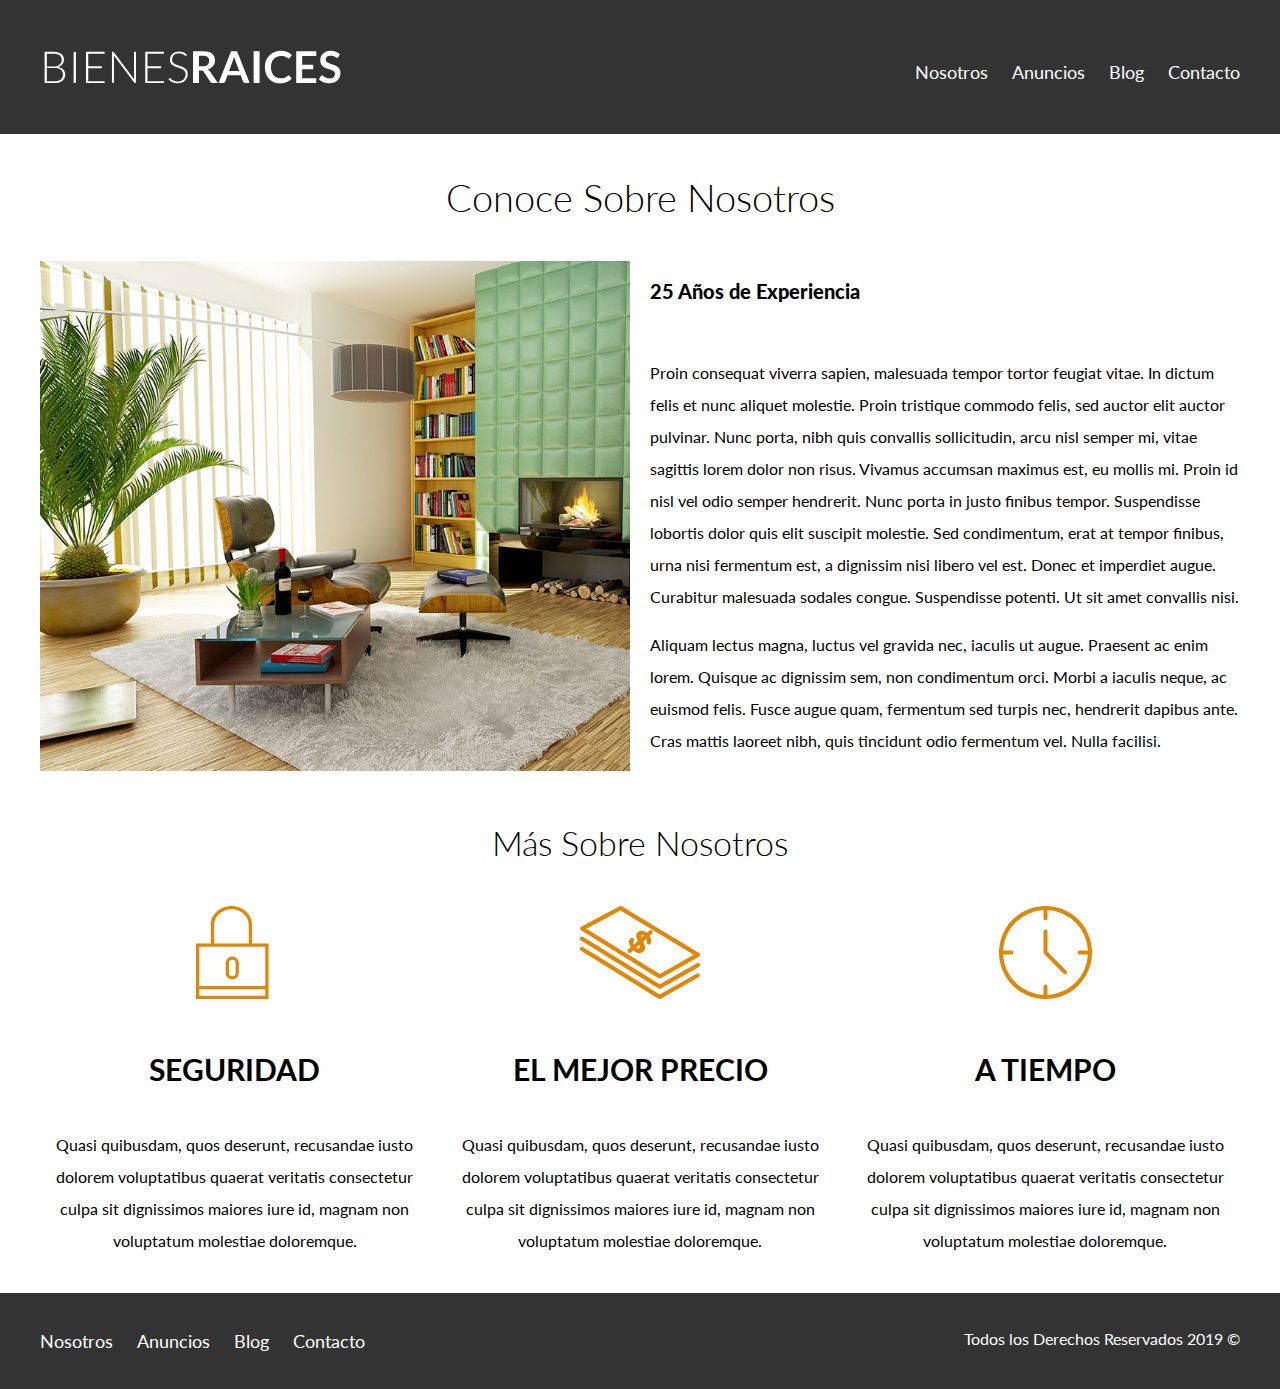
<file: nosotros.html>
<!DOCTYPE html>
<html lang="en">
<head>
    <meta charset="UTF-8">
    <meta name="viewport" content="width=device-width, initial-scale=1.0">
    <meta http-equiv="X-UA-Compatible" content="ie=edge">
    <title>Bienes Raices</title>
    <link href="https://fonts.googleapis.com/css?family=Lato:300,400,700,900" rel="stylesheet">
    <link rel="stylesheet" href="css/normalize.css">
    <link rel="stylesheet" href="css/styles.css">
</head>
<body>

    <header class="site-header">
        <div class="contenedor contenido-header">
            <div class="barra">
                <a href="/">
                    <img src="img/logo.svg" alt="Logotipo de Bienes Raices">
                </a>
                <div class="mobile-menu">
                    <a href="#navegacion">
                        <img src="img/barras.svg" alt="Icono Menu">
                    </a>
                </div>

                <nav id="navegacion" class="navegacion">
                    <a href="nosotros.html">Nosotros</a>
                    <a href="anuncios.html">Anuncios</a>
                    <a href="blog.html">Blog</a>
                    <a href="contacto.html">Contacto</a>
                </nav>
            </div>
        </div> <!-- contenedor -->
    </header>

    <main class="contenedor">
        <h1 class="fw-300 centrar-texto">Conoce Sobre Nosotros</h1>

        <div class="contenido-nosotros">
            <div class="imagen">
                <img src="img/nosotros.jpg" alt="Imagen Sobre Nosotros">
            </div>
            <div class="texto-nosotros">
                <blockquote>25 Años de Experiencia</blockquote>

               <p>Proin consequat viverra sapien, malesuada tempor tortor feugiat vitae. In dictum felis et nunc aliquet molestie. Proin tristique commodo felis, sed auctor elit auctor pulvinar. Nunc porta, nibh quis convallis sollicitudin, arcu nisl semper mi, vitae sagittis lorem dolor non risus. Vivamus accumsan maximus est, eu mollis mi. Proin id nisl vel odio semper hendrerit. Nunc porta in justo finibus tempor. Suspendisse lobortis dolor quis elit suscipit molestie. Sed condimentum, erat at tempor finibus, urna nisi fermentum est, a dignissim nisi libero vel est. Donec et imperdiet augue. Curabitur malesuada sodales congue. Suspendisse potenti. Ut sit amet convallis nisi.</p>

               <p>Aliquam lectus magna, luctus vel gravida nec, iaculis ut augue. Praesent ac enim lorem. Quisque ac dignissim sem, non condimentum orci. Morbi a iaculis neque, ac euismod felis. Fusce augue quam, fermentum sed turpis nec, hendrerit dapibus ante. Cras mattis laoreet nibh, quis tincidunt odio fermentum vel. Nulla facilisi.</p> 
            </div>
        </div>
    </main>

    <section class="contenedor seccion">
        <h2 class="fw-300 centrar-texto">Más Sobre Nosotros</h2>

        <div class="iconos-nosotros">
            <div class="icono">
                <img src="img/icono1.svg" alt="Icono Seguridad">
                <h3>Seguridad</h3>
                <p>Quasi quibusdam, quos deserunt, recusandae iusto dolorem voluptatibus quaerat veritatis consectetur culpa sit dignissimos maiores iure id, magnam non voluptatum molestiae doloremque.</p>
            </div>

            <div class="icono">
                <img src="img/icono2.svg" alt="Icono Mejor Precio">
                <h3>El Mejor Precio</h3>
                <p>Quasi quibusdam, quos deserunt, recusandae iusto dolorem voluptatibus quaerat veritatis consectetur culpa sit dignissimos maiores iure id, magnam non voluptatum molestiae doloremque.</p>
            </div>

            <div class="icono">
                <img src="img/icono3.svg" alt="Icono a Tiempo">
                <h3>A Tiempo</h3>
                <p>Quasi quibusdam, quos deserunt, recusandae iusto dolorem voluptatibus quaerat veritatis consectetur culpa sit dignissimos maiores iure id, magnam non voluptatum molestiae doloremque.</p>
            </div>
        </div>
    </section>

    <footer class="site-footer seccion">
        <div class="contenedor contenedor-footer">
            <nav class="navegacion">
                <a href="nosotros.html">Nosotros</a>
                <a href="anuncios.html">Anuncios</a>
                <a href="blog.html">Blog</a>
                <a href="contacto.html">Contacto</a>
            </nav>
            <p class="copyright">Todos los Derechos Reservados 2019 &copy; </p>
        </div>
    </footer>
</body>
</html>
</file>
<file: css/styles.css>
html {
    box-sizing: border-box;
    font-size: 62.5%; /** Reset para REMS - 62.5% = 10px de 16px **/
}
*, *:before, *:after {
    box-sizing: inherit;
}
body {
    font-family: 'Lato', sans-serif;
    font-size: 1.6rem;
    line-height: 2;
}

/** Globales **/
img {
    max-width: 100%;
}
.contenedor {
    width: 95%;
    max-width: 120rem; /** = 1200px; **/
    margin: 0 auto;
}
h1 {
    font-size: 3.8rem;
}
h2 {
    font-size: 3.4rem;
}
h3 {
    font-size: 3rem;
}
h4 {
    font-size: 2.6rem;
}

/** Utilidades **/
.seccion {
    margin-top: 2rem;
    margin-bottom: 2rem;
}
.fw-300 {
    font-weight: 300;
}
.centrar-texto {
    text-align: center;
}
.d-block {
    display: block!important;
}
.contenido-centrado {
    max-width: 800px;
}

/** Botones **/
.boton {
    color: #ffffff;
    font-weight: 700;
    text-decoration: none;
    font-size: 1.8rem;
    padding: 1rem 3rem;
    margin-top: 3rem;
    display: inline-block;
    text-align: center;
    border: none;
    display: block;
    flex: 0 0 100%;
}
@media (min-width: 768px) {
    .boton {
        display: inline-block;
        flex: 0 0 auto;
    }
}
.boton:hover {
    cursor: pointer;
}
.boton-amarillo {
    background-color: #E08709;
}
.boton-verde {
    background-color: #71B100;
}


/* Header */
.site-header {
    background-color: #333333;
    padding: 1rem 0 3rem 0;
}
.site-header.inicio {
    background-image: url(../img/header.jpg);
    background-position: center center;
    background-size: cover;
    height: 100vh;
    min-height: 60rem;
}
.contenido-header {
    height: 100%;
    display: flex;
    flex-direction: column;
    justify-content: space-between;
    text-align: center;
}
@media (min-width: 768px) {
    .contenido-header{
        text-align: left;
    }
}
.contenido-header h1 {
    color: #ffffff;
    padding-bottom: 2rem;
    max-width: 60rem;
    line-height: 2;
}
.barra {
    padding-top: 3rem;
}
@media (min-width: 768px) {
    .barra {
        display: flex;
        justify-content: space-between;
        align-items: center;
    }
}

/** Navegacion **/
.navegacion a {
    color: #ffffff;
    text-decoration: none;
    font-size: 2.2rem;
    display: block;
}
@media (min-width: 768px) {
    .navegacion a {
        display: inline-block;
        font-size: 1.8rem; /** = 18px **/
        margin-right: 2rem;
    }
    .navegacion a:last-of-type {
        margin: 0;
    }
}
.navegacion a:hover {
    color: #71B100;
}

/** Mobile Menu **/
.mobile-menu img {
    width: 5rem;
}
@media (min-width: 768px) {
    .mobile-menu {
        display: none;
    }
}
.navegacion:target {
    display: block;
}
.navegacion {
    display: none;
}
@media (min-width: 768px) {
    .navegacion {
        display: block;
    }
}

/** Iconos Nosotros **/
@media (min-width: 768px) {
    .iconos-nosotros {
        display: flex;
        justify-content: space-between;
    }
}
.icono {
    text-align: center;
}
@media (min-width: 768px) {
    .icono {
        flex-basis: calc(33.3% - 1rem);
    }
}
.icono h3 {
    text-transform: uppercase;
}
/** Anuncios **/

@media (min-width: 768px) {
    .contenedor-anuncios{
        display: flex;
        justify-content: space-between;
        flex-wrap: wrap;
    }
}
.anuncio {
    border: 1px solid #B5B5B5;
    background-color: #F5F5F5;
    margin-bottom: 2rem;
}
@media (min-width: 768px) {
    .anuncio {
        flex: 0 0 calc(33.3% - 1rem);
    }
}
.contenido-anuncio {
    padding: 2rem;
}
.contenido-anuncio h3, 
.contenido-anuncio p  {
    margin: 0;
}
.precio {
    color: #71B100;
    font-weight: 700;
}
.iconos-caracteristicas {
    list-style: none;
    padding: 0;
    display: flex;
    justify-content: space-evenly;
    flex: 1;
    max-width: 500px;
}
.iconos-caracteristicas li {
    /* flex: 1; */
    display: flex;
}
.iconos-caracteristicas li img {
    margin-right: 2rem;
}
.ver-todas {
    display: flex;
    justify-content: flex-end;
}

/** Contacto Home **/
.imagen-contacto {
    background-image: url(../img/encuentra.jpg);
    background-position: center center;
    background-size: cover;
    height: 40rem;
    display: flex;
    align-items: center;
}
.contenido-contacto {
    flex: 0 0 95%;
    color: #ffffff;
}
.contenido-contacto p {
    font-size: 1.8rem;
}

/** Sección Inferior **/
@media (min-width: 768px) {
    .seccion-inferior {
        display: flex;
        justify-content: space-between;
    }
    .seccion-inferior .blog {
        flex-basis: 60%;
    }
    .seccion-inferior .testimoniales {
        flex-basis: calc(40% - 2rem);
    }
}
.entrada-blog {
    margin-bottom: 2rem;
}
@media (min-width: 768px) {
    .entrada-blog {
        display: flex;
        justify-content: space-between;
    }
}

.entrada-blog:last-of-type {
    margin-bottom: 0;
}
@media (min-width: 768px) {
    .entrada-blog .imagen {
        flex-basis: 40%;
    }
    .entrada-blog .texto-entrada {
        flex-basis: calc(60% - 3rem);
    }
}
.texto-entrada a {
    color: #000000;
    text-decoration: none;
}
.texto-entrada h4 {
    margin: 0;
    line-height: 1.4;
}
.texto-entrada h4::after {
    content: '';
    display: block;
    width: 15rem;
    height: .5rem;
    background-color: #71B100;
    margin-top: 1rem;
}
.texto-entrada span {
    color: #E08709;
}
/*** Testimoniales **/
.testimonial {
    background-color: #71B100;
    font-size: 2.4rem;
    padding: 2rem;
    color: #ffffff;
    border-radius: 2rem;
}
.testimonial  p {
    text-align: right;
}
.testimonial blockquote::before {
    content: '';
    background-image: url(../img/comilla.svg);
    width: 4rem;
    height: 4rem;
    position: absolute;
    left: -2rem;
}

.testimonial blockquote {
    position: relative;
    padding-left: 5rem;
    font-weight: 300;
}
/** Footer **/
.site-footer {
    background-color: #333333;
    margin: 0;
}
.contenedor-footer {
    padding: 3rem 0;
    text-align: center;
}
@media (min-width: 768px) {
    .contenedor-footer {
        display: flex;
        justify-content: space-between;
    }
}
.site-footer nav {
    display: none;
}
@media (min-width: 768px) {
    .site-footer nav {
        display: block;
    }
}

.copyright {
    margin: 0;
    color: #ffffff;
}

/** INTERNAS **/
/* Nosotros **/
@media (min-width: 768px) {
    .contenido-nosotros {
        display: grid;
        grid-template-columns: repeat(2, 1fr);
        grid-column-gap: 2rem;
    }
}

.texto-nosotros blockquote {
    font-weight: 900;
    font-size: 2rem;
    margin: 0;
    padding: 1rem 0 3rem 0;
}

/** Anuncio **/
.resumen-propiedad {
    display: flex;
    justify-content: space-between;
    align-items: center;
}

/** Contacto **/
.contacto p {
    font-size: 1.4rem;
    color: #4f4f4f;
    margin: 2rem 0 0 0;
}
legend {
    font-size: 2rem;
    color: #4f4f4f;
}
label {
    font-weight: 700;
    text-transform: uppercase;
    display: block;
}
input:not([type="submit"]),
textarea,
select {
    padding: 1rem;
    display: block;
    width: 100%;
    background-color: #e1e1e1;
    margin-bottom: 2rem;
    border: none;
    border-radius: 1rem;
}
input[type="radio"]{
    width: auto;
    margin: 0;
}
select {
    -webkit-appearance: none;
    appearance: none;
}
textarea {
    height: 20rem;
}
.forma-contacto {
    max-width:30rem;
    display: flex;
    justify-content: space-between;
    align-items: center;
}
</file>
<file: css/style.css>
html{
    /*Reset para REMS 65.5% = 10px de 16px */
    font-size: 62.5%;
    box-sizing: border-box;
}

*,*:before,*:after {
    box-sizing: inherit;
}


body{
    font-family: 'Lato', sans-serif;
    font-size: 1.6rem;
    line-height: 2;
}
/*Globales*/

img{
    max-width: 100%;
}

.contenedor {
    max-width: 120rem;/*= 1200px*/
    margin: 0 auto;
}

h1{
    font-size: 3.8rem;
}
h2{
    font-size: 3.4rem;
}
h3{
    font-size: 3rem;
}
h4{
    font-size: 2.6rem;
}

/*Utilidades*/
.seccion{
    margin-top: 2rem;
    margin-bottom: 2rem;
}


.fw-300 {
    font-weight: 300;
}
.centrar-texto{
    text-align: center; 
}
/*Botones*/

.d-block{
    display: block!important;
}

.boton{
    color: #ffffff;
    font-weight: 700;
    text-decoration: none;
    font-size: 1.8rem;
    padding: 1rem 3rem;
    margin-top: 3rem;
    display: inline-block;
    text-align: center;
}



.boton-amarillo{
    background-color: #E08709;
    
}


.boton-verde{
    background-color: #71B100;
}

/*Header*/
.site-header{
    background-color: #333333;
    padding: 1rem 0 3rem 0;
}




.site-header.inicio {
    background-image: url(../img/header.jpg);
    background-position: center center;
    background-size: cover;
    height: 100vh;
    min-height: 60rem;
}
.contenido-header{
    height: 100%;
    display: flex;
    flex-direction: column;
    justify-content: space-between;
}
.contenido-header h1{
    color: #fff;
    padding-bottom: 2rem;
    max-width: 60rem;
    line-height: 2;
}
.barra{
    display: flex;
    justify-content: space-between;
    align-items: center;
    padding-top: 3rem;
}

/*Navegacion*/

.navegacion a{
    color: #fff;
    text-decoration: none;
    font-size: 1.8rem;
    margin-right: 2rem;
    
}

.navegacion a:hover{
    color:#71B100;
}

.navegacion a:last-child{
    margin-right: 0;
}

/*Iconos nosotros*/

.iconos-nosotros{
    display: flex;
    justify-content: space-between;
}
.icono{
    flex-basis: calc(33.3% - 1rem);
    text-align: center;
  
}
.icono h3{
    text-transform: uppercase;
}

/*Anuncios*/

.contenedor-anuncios{
    display: flex;
    justify-content: space-between;
    flex-wrap: wrap;

}

.anuncio{
    flex: 0 0 calc(33.3% - 1rem);
    /*flex-grow: 0;
     flex-shrink: 0;
    flex-basis: calc(33.3% - 1rem); */
    border: 1px solid #b5b5b5;
    background-color: #f5f5f5;
    margin-bottom: 2rem;
}

.contenido-anuncio{
    padding: 2rem;
}

.contenido-anuncio h3,
.contenido-anuncio p{
    margin: 0;
    
}

.precio{
    color: #71B100;
    font-weight: 700;
}

.iconos-caracteristicas{
    list-style: none;
    padding: 0;
    display: flex;
    justify-content: space-evenly;
    
}

.iconos-caracteristicas li{
    /* flex: 1; */
    display: flex;
}

.iconos-caracteristicas li img{
    margin-right: 2rem;
}

.ver-todas {
    display: flex;
    justify-content: flex-end;
}

/*Contacto Home*/

.imagen-contacto{
    background-image: url(../img/encuentra.jpg);
    background-position: center center;
    background-size: cover;
    height: 40rem;
    display: flex;
    align-items: center;
}
.contenido-contacto{
    flex: 1;
    color: #ffffff;
}

.contenido-contacto p{
    font-size: 1.8rem;
}

/*Seccion Inferior*/

.seccion-inferior{
    display: flex;
    justify-content: space-between;
}

.seccion-inferior .blog{
    flex-basis: 60%;
}

.seccion-inferior .testimoniales{
    flex-basis: calc(40% - 2rem);
}

.entrada-blog{
    display: flex;
    justify-content: space-between;
    margin-bottom: 2rem;
}

.entrada-blog:last-of-type{
    margin-bottom: 0;
}

.entrada-blog .imagen{
    flex-basis: 40%;
}

.entrada-blog .texto-entrada{
    flex-basis: calc(60% - 3rem);
}

.texto-entrada a{
    color: #000000;
    text-decoration: none;
}

.texto-entrada h4{
    margin: 0;
    line-height: 1.4;
}

.texto-entrada h4::after{
    content:'';
    display: block;
    width: 15rem;
    height: .5rem;
    background-color: #71B100;
    margin-top: 1rem;
}

.texto-entrada span{
    color: #E08709;
}

/*Testimoniales*/

.testimonial{
    background-color: #71B100;
    font-size: 2.4rem;
    padding: 2rem;
    color: #ffffff;
    border-radius: 2rem;
}

.testimonial p{
    text-align: right;
}

.testimonial blockquote::before{
    content: '';
    background-image: url(../img/comilla.svg);
    width: 4rem;
    height: 4rem;
    position: absolute;
    top: 0;
    left: -2rem;
}

.testimonial blockquote{
    position: relative;
    padding-left: 5rem;
    font-weight: 300;
}

/*Footer*/

.site-footer{
    background-color: #333333;
    margin: 0;
}

.contenedor-footer{
    padding: 3rem 0;
    display: flex;
    justify-content: space-between;
}

.copyright{
    margin: 0;
    color: #ffffff;
}

/*Internas*/
.contenido-nosotros {
    display: grid;
    grid-template-columns: 50% 50%;
    grid-column-gap: 2rem;
}

.contenido-nosotros blockquote{
    font-weight: 900;
    font-size: 2rem;
    margin: 0;
    padding: 1rem 0 3rem 0;
}
</file>
